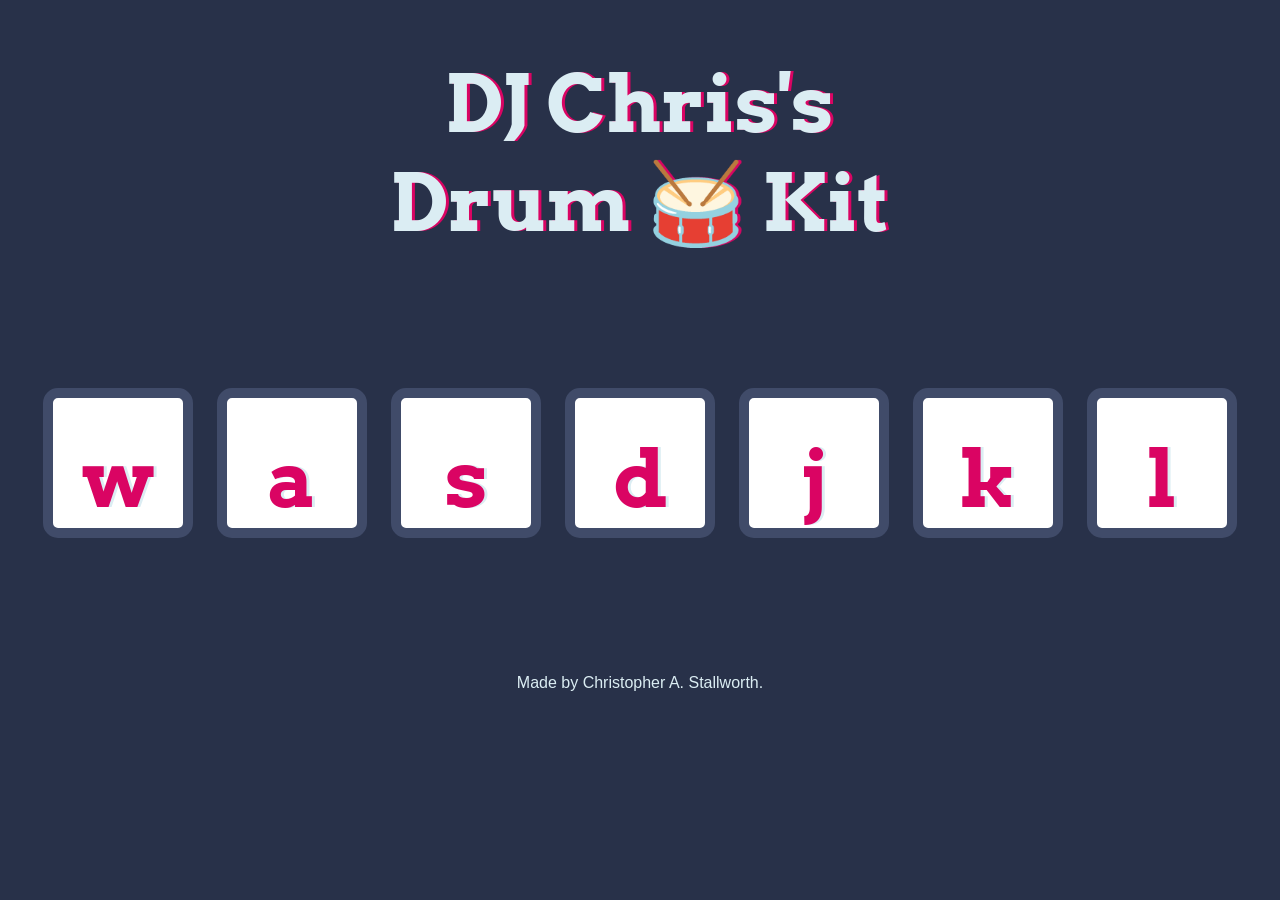
<file: index.html>
<!DOCTYPE html>
<html lang="en" dir="ltr">

<head>
  <meta charset="utf-8">
  <title>Drum Kit</title>
  <link rel="stylesheet" href="styles.css">
  <link href="https://fonts.googleapis.com/css?family=Arvo" rel="stylesheet">
</head>

<body>

  <h1 id="title">DJ Chris's 
    <br>Drum 🥁 Kit</br></h1>
  <div class="set">
    <button class="w drum">w</button>
    <button class="a drum">a</button>
    <button class="s drum">s</button>
    <button class="d drum">d</button>
    <button class="j drum">j</button>
    <button class="k drum">k</button>
    <button class="l drum">l</button>
  </div>


  <footer>
    Made by Christopher A. Stallworth.
  </footer>
  <script src="index.js"></script>
</body>

</html>
</file>
<file: styles.css>
body {
  text-align: center;
  background-color: #283149;
}

h1 {
  font-size: 5rem;
  color: #DBEDF3;
  font-family: "Arvo", cursive;
  text-shadow: 3px 0 #DA0463;

}

footer {
  color: #DBEDF3;
  font-family: sans-serif;
}

.w { background-image: url();
    background-position: center;
   
  
}
.a{
  background-image: url();
  background-position: bottom -70px center;
}

.s {
  background-image: url();
  background-position: center;
  
}

.d {
background-image: url();
background-position: bottom -60px center;
}

.j {
background-image: url();
background-position: center;
}

.k {
background-image: url();
background-position: center;
}

.l {
background-image: url();
background-position: bottom -29px center;
}

.set {
  margin: 10% auto;
}

.game-over {
  background-color: red;
  opacity: 0.8;
}

.pressed {
  box-shadow: 0 3px 4px 0 #DBEDF3;
  opacity: 0.5;
}

.red {
  color: red;
}

.drum {
  outline: none;
  border: 10px solid #404B69;
  font-size: 5rem;
  font-family: 'Arvo', cursive;
  line-height: 2;
  font-weight: 900;
  color: #DA0463;
  text-shadow: 3px 0 #DBEDF3;
  border-radius: 15px;
  display: inline-block;
  width: 150px;
  height: 150px;
  text-align: center;
  margin: 10px;
  background-color: white;
}
</file>
